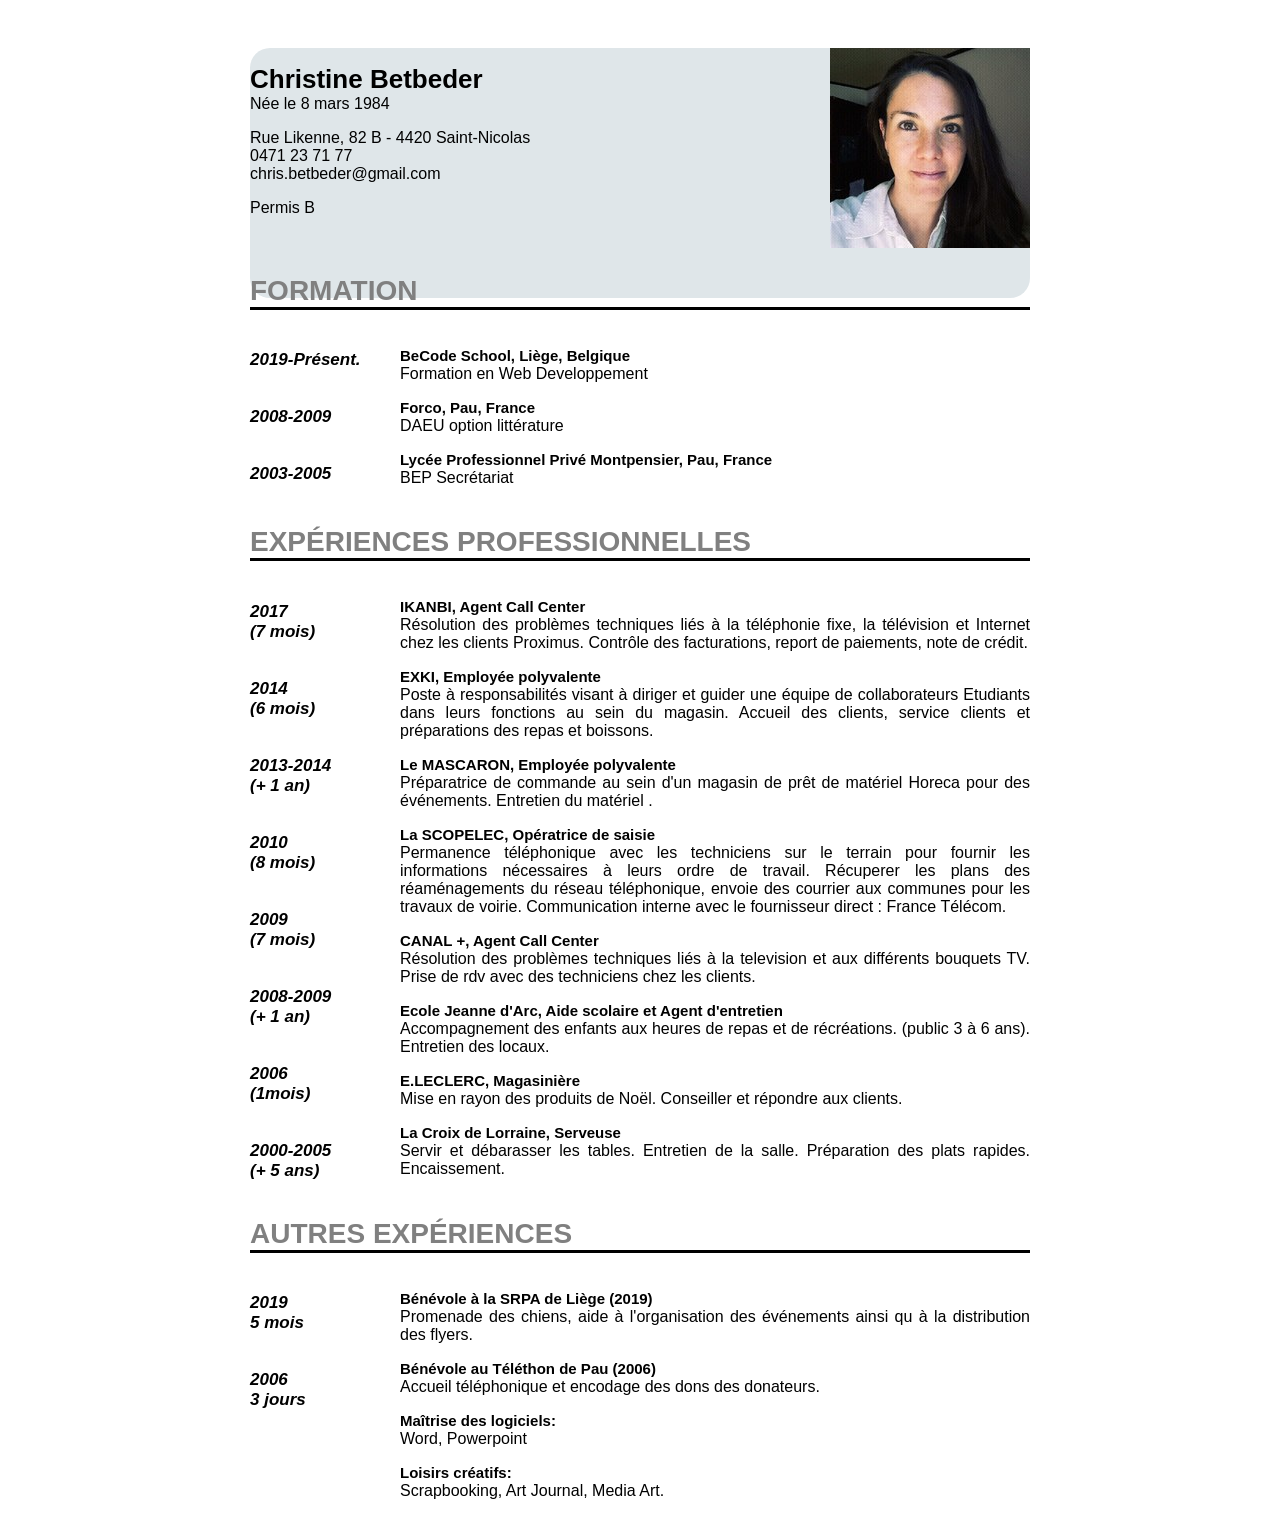
<file: index.html>
<!DOCTYPE html>
  <html>
    <head>
      <meta charset="utf-8">
      <link rel = "stylesheet" href="mon-cv.css">
      <title>CV</title>
    </head>
    <body>
        <div class="page">
            <div class="infophoto">
                <div class="info clearfix">
<div class="content">
  <p><strong>Christine Betbeder</strong><br/>
  Née le 8 mars 1984</p>
  <p>Rue Likenne, 82 B - 4420 Saint-Nicolas<br/>
    0471 23 71 77<br/>
    chris.betbeder@gmail.com</p>
    <p>Permis B</p>
</div>

                <div class="photo">
                    <img src="photo.jpeg" alt="Photo Christine Betbeder"/>
                </div>
                </div>


          <div class="section clearfix">
                <h2>Formation</h2>
                <div class="sec-gauche" id = "forma-gauche">
                  <p><i>2019-Présent.</i></p>
                  <p><i>2008-2009</i></p>
                  <p><i>2003-2005</i></p>
                </div>
                <div class="sec-droite">
                  <p><span class = "titre">BeCode School, Liège, Belgique</span><br/>Formation en Web Developpement</p>
                  <p><span class = "titre">Forco, Pau, France</span><br/>DAEU option littérature</p>
                  <p><span class = "titre">Lycée Professionnel Privé Montpensier, Pau, France</span><br/>BEP Secrétariat</p>
          </div>
          <div class="section clearfix">
                <h2>Expériences professionnelles</h2>
                <div class="sec-gauche" id = "forma-gauche">
                  <p><i>2017<br/><span class = "durée">(7 mois)</span></i></p>
                  <p><i>2014<br/><span class = "durée">(6 mois)</span></i></p>
                  <p><i>2013-2014<br/onloadedmetadata=""><span class = "durée">(+ 1 an)</span></i></p>
                  <p><i>2010<br/><span class = "durée">(8 mois)</span></i></p>
                  <p><i>2009<br/><span class= "durée">(7 mois)</span></i></p>
                  <p><i>2008-2009<br/><span class ="durée">(+ 1 an)</span></i></p>
                  <p><i>2006<br/><span class ="durée">(1mois)</span></i></p>
                  <p><i>2000-2005<br/><span class="durée">(+ 5 ans)</span></i></p>
                </div>
                <div class ="sec-droite">
                <p><span class = "titre"> IKANBI, Agent Call Center</span><br/>Résolution des problèmes techniques liés à la téléphonie fixe, la télévision et Internet chez les clients Proximus.
                  Contrôle des facturations, report de paiements, note de crédit.</p>
                <p><span class = "titre"> EXKI, Employée polyvalente</span><br/>Poste à responsabilités visant à diriger et guider une équipe de collaborateurs Etudiants dans leurs fonctions au sein du magasin.
                  Accueil des clients, service clients et préparations des repas et boissons.</p>
                <p><span class = "titre"> Le MASCARON, Employée polyvalente</span><br/>Préparatrice de commande au sein d'un magasin de prêt de matériel Horeca pour des événements. Entretien du matériel .</p>
                <p><span class = "titre"> La SCOPELEC, Opératrice de saisie</span><br/>Permanence téléphonique avec les techniciens sur le terrain pour fournir les informations nécessaires à leurs ordre de travail. Récuperer les plans des réaménagements du réseau téléphonique, envoie des courrier aux communes pour les travaux de voirie. Communication interne avec le fournisseur direct : France Télécom.</p>
                <p><span class = "titre"> CANAL +, Agent Call Center</span><br/>Résolution des problèmes techniques liés à la television et aux différents bouquets TV. Prise de rdv avec des techniciens chez les clients.</p>
                <p><span class = "titre"> Ecole Jeanne d'Arc, Aide scolaire et Agent d'entretien</span><br/> Accompagnement des enfants aux heures de repas et de récréations. (public 3 à 6 ans). Entretien des locaux.</p>
                <p><span class = "titre">E.LECLERC, Magasinière</span><br/>Mise en rayon des produits de Noël. Conseiller et répondre aux clients.</p>
                <p><span class = "titre">La Croix de Lorraine, Serveuse</span><br/>Servir et débarasser les tables. Entretien de la salle. Préparation des plats rapides. Encaissement.</p>
                </div>
            <div class="section clearfix">
                <h2>Autres expériences</h2>
                <div class="sec-gauche" id = "forma-gauche">
                <p><i>2019<br/><span class = "durée">5 mois</span></i></p>
                <p><i>2006<br/><span class = "durée">3 jours</span></i></p>

                </div>
                <div class="sec-droite">
                  <p><span class = "titre">Bénévole à la SRPA de Liège (2019)</span><br/>Promenade des chiens, aide à l'organisation des événements ainsi qu à la distribution des flyers.</p>
                  <p><span class = "titre">Bénévole au Téléthon de Pau (2006)</span><br/>Accueil téléphonique et encodage des dons des donateurs.</p>
                  <p><span class = "titre">Maîtrise des logiciels:</span><br/> Word, Powerpoint</p>
                  <p><span class = "titre">Loisirs créatifs:</span><br/>Scrapbooking, Art Journal, Media Art.</p>
                </div>
            </div>
        </div>
    </body>
  </html>
</file>
<file: mon-cv.css>
.page {
  max-width: 780px;
  margin: 0 auto;
  font-size: 16px;
  font-family: 'Source sans Pro', Calibri, Tahoma, sans-serif;
  padding: 40px;
}

.infophoto{
  height: 250px;
  background-color: #dfe6e9;
   border-radius: 20px;
}

.content{
  float: left;
  max-width: 85%;
}

.photo{
  float: right;
}

.section{
  text-align: justify;
}

.sec-gauche{
  float: left;
  font-weight: bold;
  font-size: 17px;
}

.sec-droite{
  padding-left: 150px;
  margin-top: 37px;
}

.clearfix:before,
.clearfix:after {
    content: " "; /* 1 */
    display: table; /* 2 */
}

.clearfix:after {
    clear: both;
}

/*
 * For IE 6/7 only
 * Include this rule to trigger hasLayout and contain floats.
 */

.clearfix {
    *zoom: 1;
}

strong{
  font-size: 26px;
}

h2{
  font-size: 28px;
  color: grey;
  text-transform: uppercase;
  border-bottom: 3px solid black;
}

.duree{
  font-weight: normal;
  font-style: italic;
  font-size: 15px;
}

.titre{
  font-weight: bold;
  font-size: 15px;
}

#forma-gauche p{
  margin-bottom: 37px;
}

.section:hover{
  color: blue;
}
</file>
